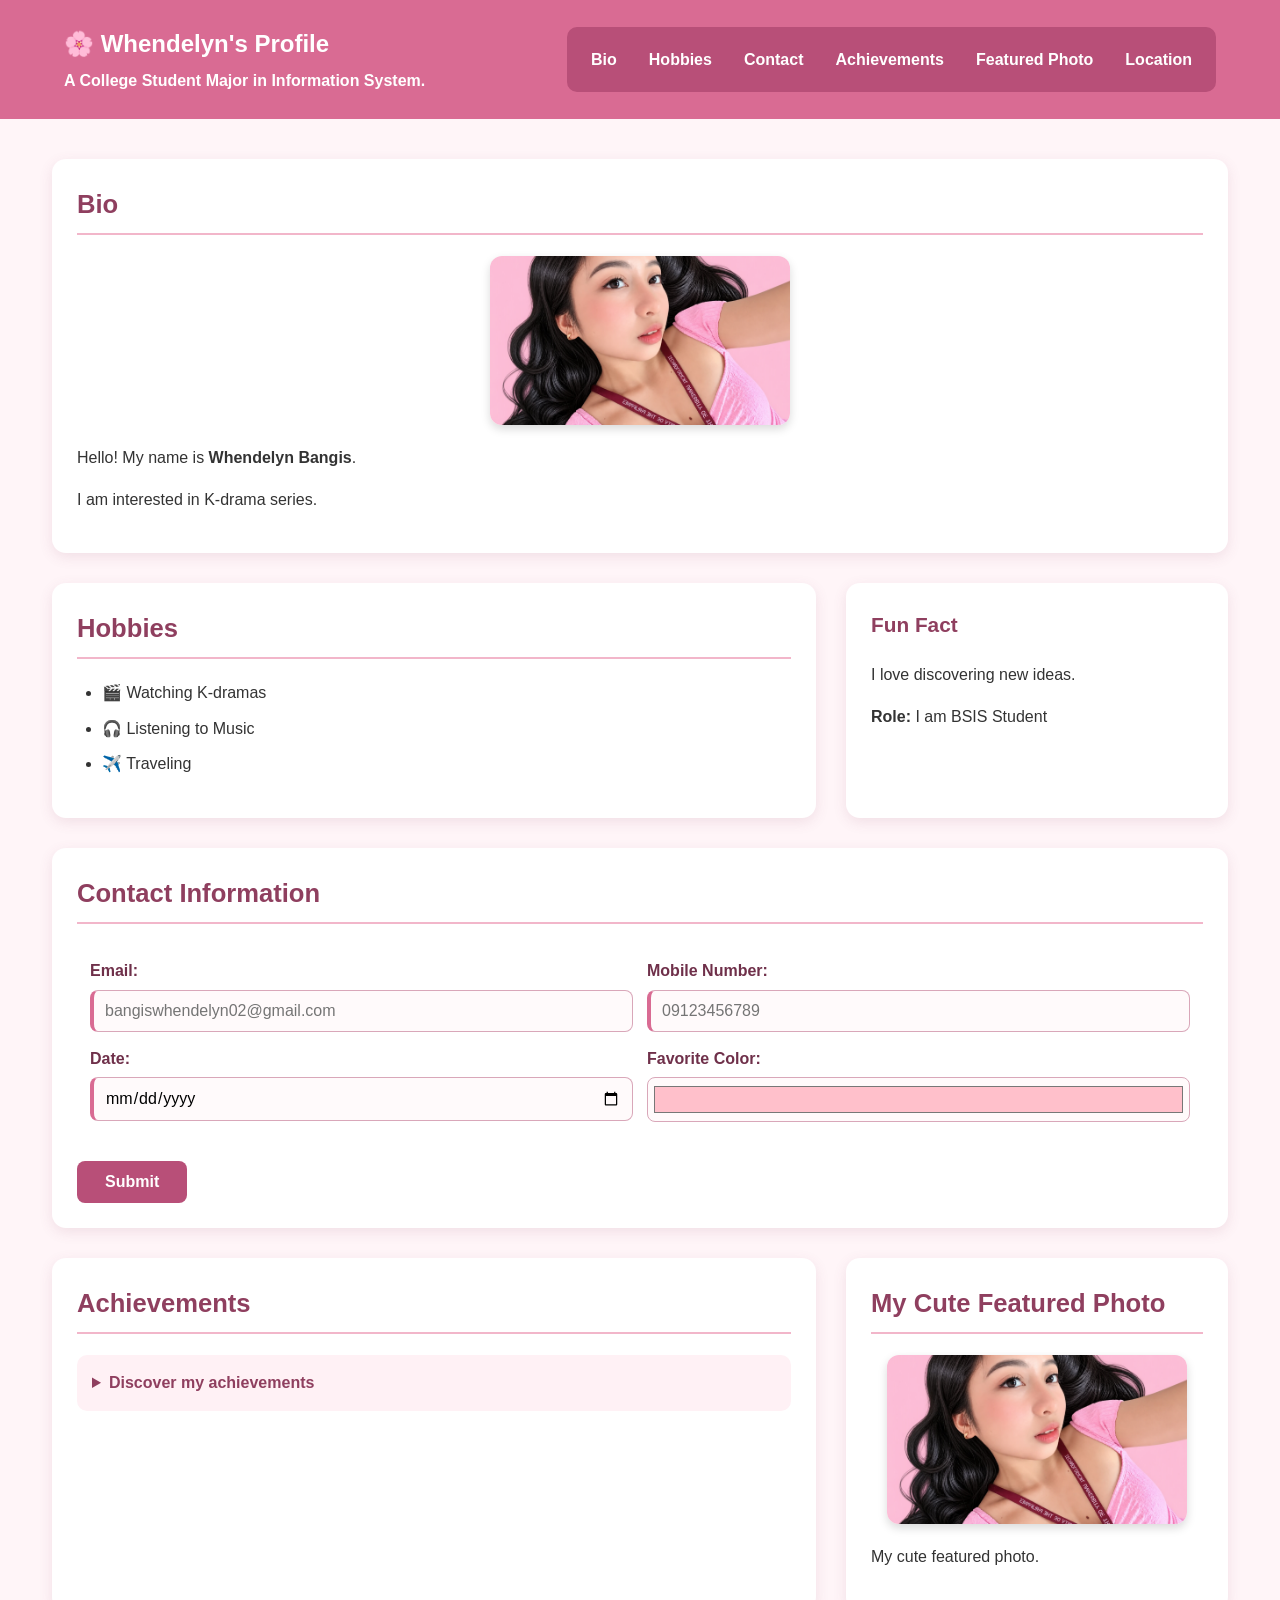
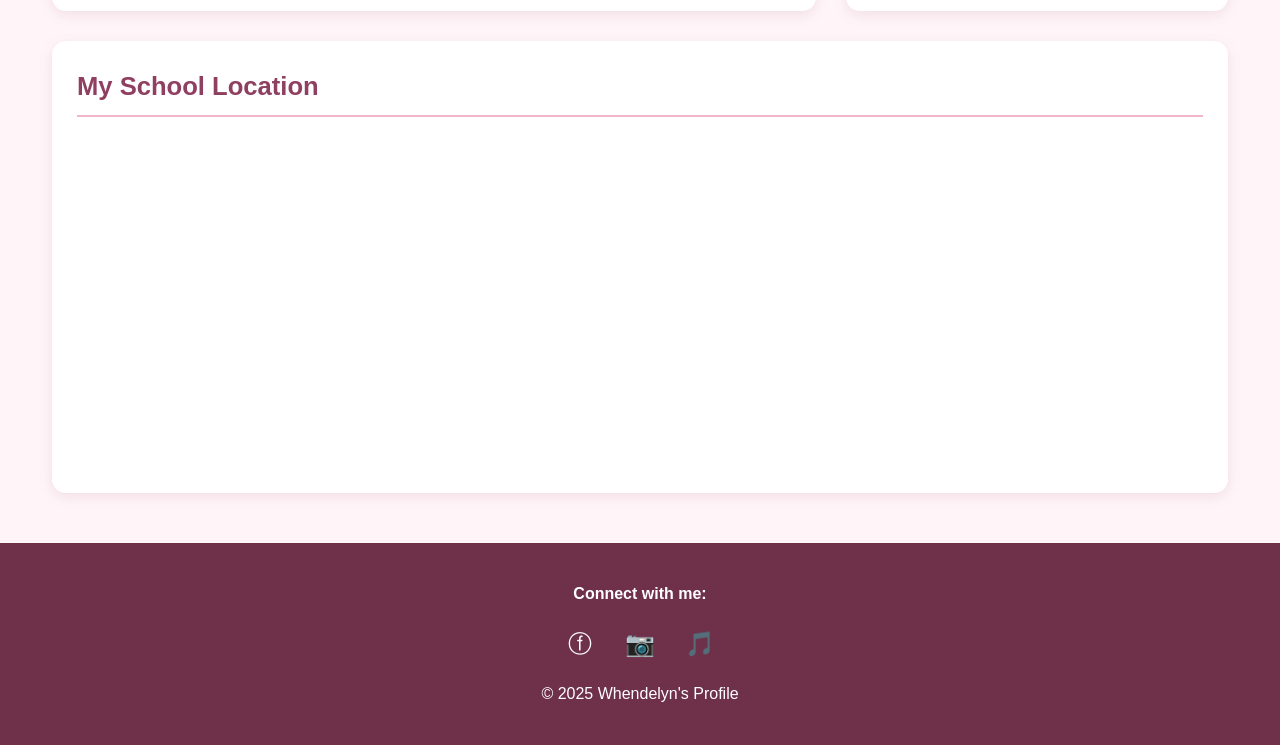
<file: index.html>
<!DOCTYPE html>
<html lang="en">
<head>
    <meta charset="UTF-8">
    <meta name="viewport"
          content="width=device-width, initial-scale=1.0">
    <title>Whendelyn's Profile</title>
    <!-- External CSS -->
    <link rel="stylesheet" href="style.css">
</head>
<body>
    <!-- HEADER WITH LOGO AND NAVIGATION -->
    <header class="site-header">
        <div class="header-content">
            <div class="logo">
                🌸 Whendelyn's Profile
            </div>
            <p>
                <b>A College Student Major in Information System.</b>
            </p>
        </div>
        <!-- NAVIGATION -->
        <nav class="site-nav">
            <a href="#bio">Bio</a>
            <a href="#hobbies">Hobbies</a>
            <a href="#contact">Contact</a>
            <a href="#achievements">Achievements</a>
            <a href="#featured">Featured Photo</a>
            <a href="#location">Location</a>
        </nav>
    </header>
    <!-- MAIN CONTENT -->
    <main class="profile-layout">
        <article class="profile-content">
            <!-- BIO SECTION -->
            <section id="bio" class="profile-section">
                <h2>Bio</h2>
                <picture>
                    <source
                        media="(max-width: 600px)"
                        srcset="profile-image.png">
                    <source
                        media="(min-width: 601px)"
                        srcset="profile-image.png">
                    <img
                        class="profile-image"
                        src="profile-image.png"
                        alt="Whendelyn's Profile Picture">
                </picture>
                <p>
                    Hello! My name is
                    <strong>Whendelyn Bangis</strong>.
                </p>
                <p>
                    I am interested in K-drama series.
                </p>
            </section>
            <!-- HOBBIES SECTION -->
            <section id="hobbies" class="profile-section">
                <h2>Hobbies</h2>
                <ul>
                    <li data-interest="K-dramas">
                        🎬 Watching K-dramas
                    </li>
                    <li data-interest="music">
                        🎧 Listening to Music
                    </li>
                    <li data-interest="Traveling">
                        ✈️ Traveling
                    </li>
                </ul>
            </section>
            <!-- ASIDE / SIDEBAR -->
            <aside class="fun-fact" data-role="student">
                <h3>Fun Fact</h3>
                <p>
                    I love discovering new ideas.
                </p>
                <p>
                    <strong>Role:</strong>
                    I am BSIS Student
                </p>
            </aside>
            <!-- CONTACT INFORMATION -->
            <section id="contact" class="profile-section">
                <h2>Contact Information</h2>
                <form>
                    <table class="contact-table">
                        <!-- FIRST ROW -->
                        <tr>
                            <td>
                                <label for="email">
                                    Email:
                                </label>
                                <br>
                                <input
                                    type="email"
                                    id="email"
                                    name="email"
                                    placeholder="bangiswhendelyn02@gmail.com"
                                    required>
                            </td>
                            <td>
                                <label for="phone">
                                    Mobile Number:
                                </label>
                                <br>
                                <input
                                    type="tel"
                                    id="phone"
                                    name="phone"
                                    placeholder="09123456789"
                                    pattern="[0-9]{11}"
                                    required>
                            </td>
                        </tr>
                        <!-- SECOND ROW -->
                        <tr>
                            <td>
                                <label for="date">
                                    Date:
                                </label>
                                <br>
                                <input
                                    type="date"
                                    id="date"
                                    name="date"
                                    required>
                            </td>
                            <td>
                                <label for="color">
                                    Favorite Color:
                                </label>
                                <br>
                                <input
                                    type="color"
                                    id="color"
                                    name="color"
                                    value="#FFC0CB">
                            </td>
                        </tr>
                    </table>
                    <br>
                    <input
                        type="submit"
                        value="Submit">
                </form>
            </section>
            <!-- ACHIEVEMENTS -->
            <section id="achievements" class="profile-section">
                <h2>Achievements</h2>
                <details>
                    <summary>
                        Discover my achievements
                    </summary>
                    <ul>
                        <li>
                            <strong>3rd Place – Singing Competition</strong>
                            — Recognized for my talent and passion for singing.
                        </li>
                        <li>
                            <strong>The Voice Teens Philippines Auditionee</strong>
                            — Took the opportunity to audition for The Voice Teens Philippines.
                        </li>
                        <li>
                            <strong>High School Academic Achiever</strong>
                            — Maintained consistent academic performance and academic excellence throughout high school.
                        </li>
                    </ul>
                </details>
            </section>
            <!-- FEATURED PHOTO -->
            <section id="featured" class="profile-section">
                <h2>My Cute Featured Photo</h2>
                <picture>
                    <source
                        media="(max-width: 500px)"
                        srcset="profile-image.png">
                    <source
                        media="(min-width: 501px)"
                        srcset="profile-image.png">
                    <img
                        class="profile-image"
                        src="profile-image.png"
                        alt="My Cute Featured Photo">
                </picture>
                <p>
                    My cute featured photo.
                </p>
            </section>
            <!-- GOOGLE MAP -->
            <section id="location" class="profile-section">
                <h2>My School Location</h2>
                <iframe
                    class="school-map"
                    src="https://www.google.com/maps?q=Technological%20University%20of%20the%20Philippines%20Manila&output=embed"
                    title="Technological University of the Philippines Manila">
                </iframe>
            </section>
        </article>
    </main>
    <!-- FOOTER -->
    <footer class="site-footer">
        <p>
            <b>Connect with me:</b>
        </p>
        <!-- SOCIAL MEDIA ICONS -->
        <div class="social-icons">
            <a
                href="https://www.facebook.com/whendelynB"
                target="_blank"
                title="Facebook">
                ⓕ
            </a>
            <a
                href="#"
                title="Instagram">
                📷
            </a>
            <a
                href="#"
                title="TikTok">
                🎵
            </a>
        </div>
        <p>
            &copy; 2025 Whendelyn's Profile
        </p>
    </footer>
</body>
</html>
</file>
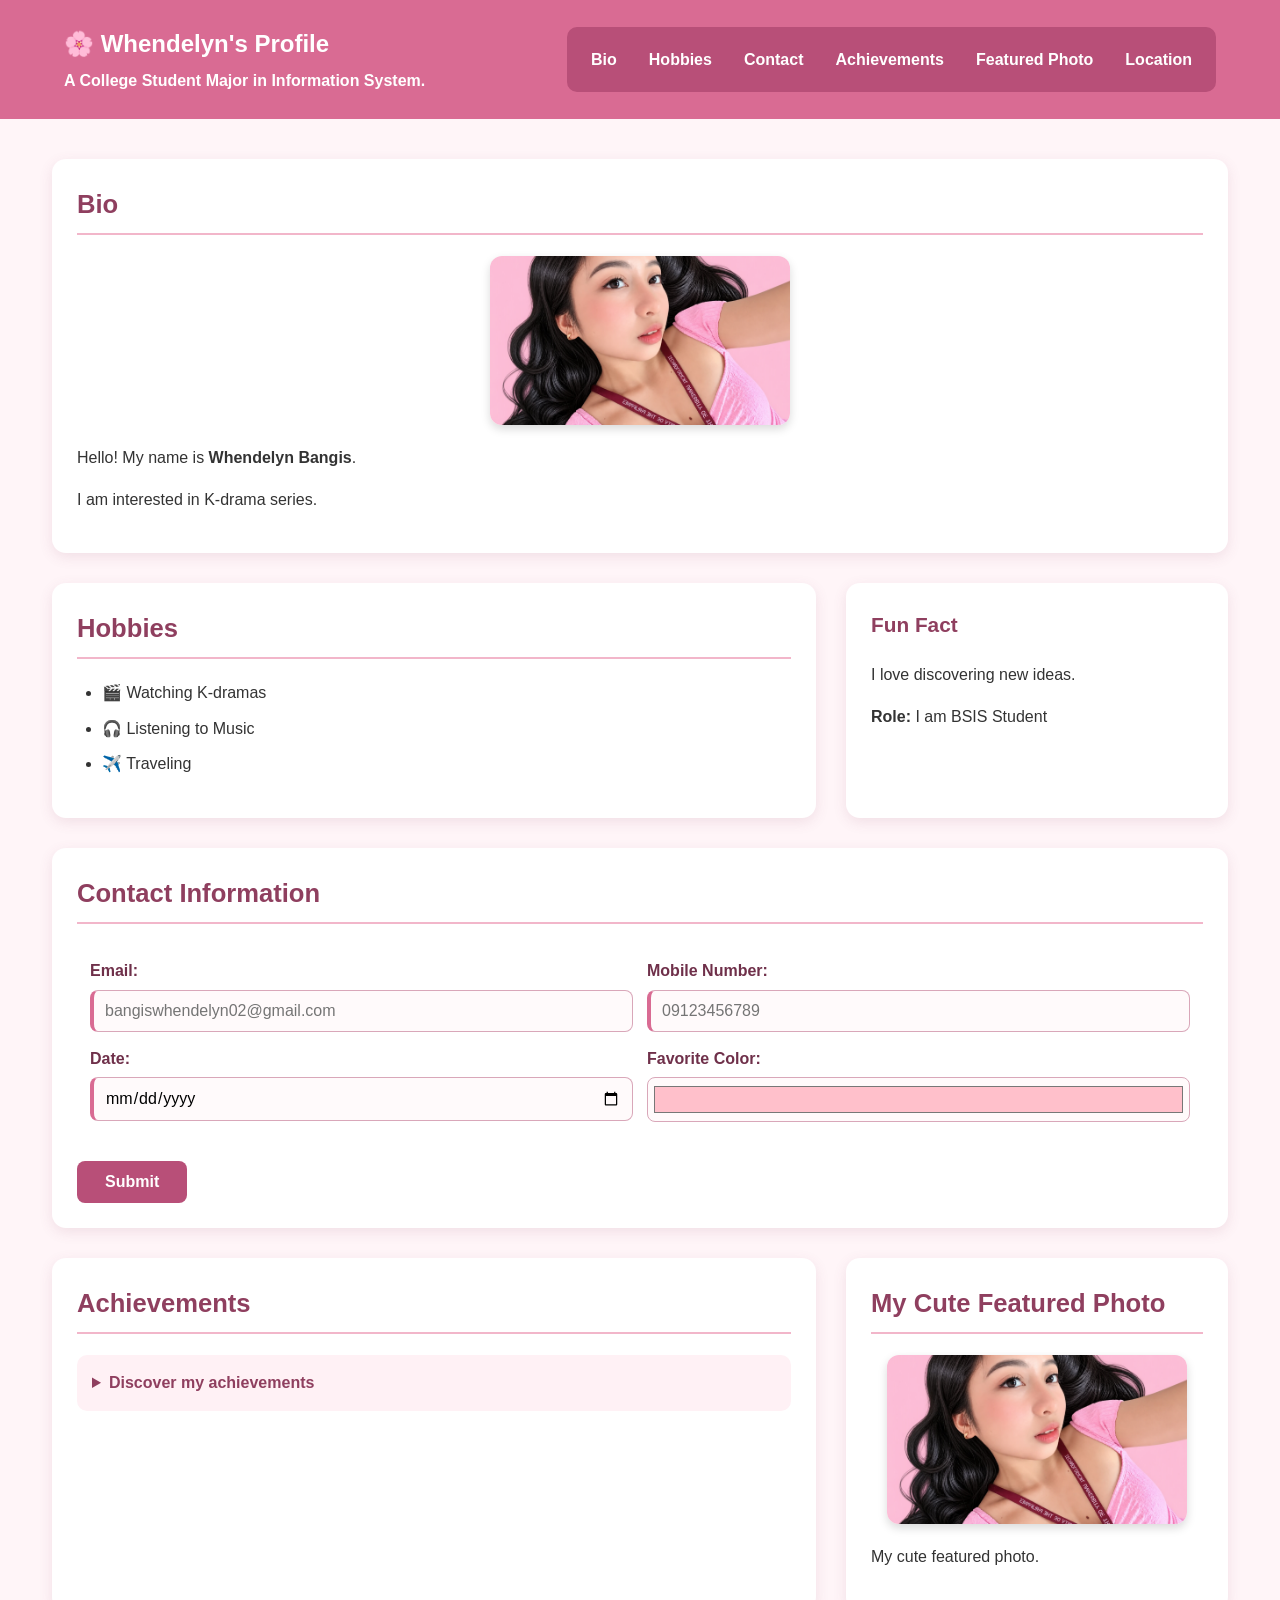
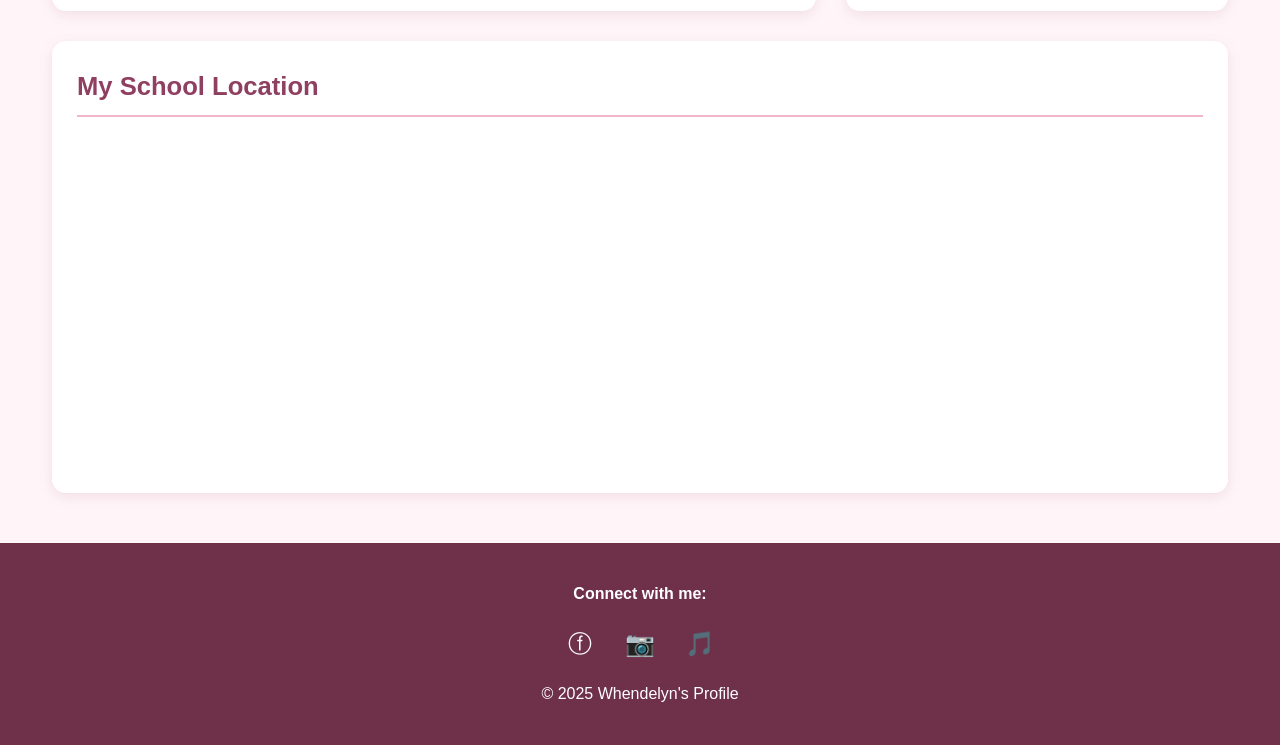
<file: index (2).html>
<!DOCTYPE html>
<html lang="en">
<head>
    <meta charset="UTF-8">
    <meta name="viewport"
          content="width=device-width, initial-scale=1.0">
    <title>Whendelyn's Profile</title>
    <!-- External CSS -->
    <link rel="stylesheet" href="style.css">
</head>
<body>
    <!-- HEADER WITH LOGO AND NAVIGATION -->
    <header class="site-header">
        <div class="header-content">
            <div class="logo">
                🌸 Whendelyn's Profile
            </div>
            <p>
                <b>A College Student Major in Information System.</b>
            </p>
        </div>
        <!-- NAVIGATION -->
        <nav class="site-nav">
            <a href="#bio">Bio</a>
            <a href="#hobbies">Hobbies</a>
            <a href="#contact">Contact</a>
            <a href="#achievements">Achievements</a>
            <a href="#featured">Featured Photo</a>
            <a href="#location">Location</a>
        </nav>
    </header>
    <!-- MAIN CONTENT -->
    <main class="profile-layout">
        <article class="profile-content">
            <!-- BIO SECTION -->
            <section id="bio" class="profile-section">
                <h2>Bio</h2>
                <picture>
                    <source
                        media="(max-width: 600px)"
                        srcset="profile-image.png">
                    <source
                        media="(min-width: 601px)"
                        srcset="profile-image.png">
                    <img
                        class="profile-image"
                        src="profile-image.png"
                        alt="Whendelyn's Profile Picture">
                </picture>
                <p>
                    Hello! My name is
                    <strong>Whendelyn Bangis</strong>.
                </p>
                <p>
                    I am interested in K-drama series.
                </p>
            </section>
            <!-- HOBBIES SECTION -->
            <section id="hobbies" class="profile-section">
                <h2>Hobbies</h2>
                <ul>
                    <li data-interest="K-dramas">
                        🎬 Watching K-dramas
                    </li>
                    <li data-interest="music">
                        🎧 Listening to Music
                    </li>
                    <li data-interest="Traveling">
                        ✈️ Traveling
                    </li>
                </ul>
            </section>
            <!-- ASIDE / SIDEBAR -->
            <aside class="fun-fact" data-role="student">
                <h3>Fun Fact</h3>
                <p>
                    I love discovering new ideas.
                </p>
                <p>
                    <strong>Role:</strong>
                    I am BSIS Student
                </p>
            </aside>
            <!-- CONTACT INFORMATION -->
            <section id="contact" class="profile-section">
                <h2>Contact Information</h2>
                <form>
                    <table class="contact-table">
                        <!-- FIRST ROW -->
                        <tr>
                            <td>
                                <label for="email">
                                    Email:
                                </label>
                                <br>
                                <input
                                    type="email"
                                    id="email"
                                    name="email"
                                    placeholder="bangiswhendelyn02@gmail.com"
                                    required>
                            </td>
                            <td>
                                <label for="phone">
                                    Mobile Number:
                                </label>
                                <br>
                                <input
                                    type="tel"
                                    id="phone"
                                    name="phone"
                                    placeholder="09123456789"
                                    pattern="[0-9]{11}"
                                    required>
                            </td>
                        </tr>
                        <!-- SECOND ROW -->
                        <tr>
                            <td>
                                <label for="date">
                                    Date:
                                </label>
                                <br>
                                <input
                                    type="date"
                                    id="date"
                                    name="date"
                                    required>
                            </td>
                            <td>
                                <label for="color">
                                    Favorite Color:
                                </label>
                                <br>
                                <input
                                    type="color"
                                    id="color"
                                    name="color"
                                    value="#FFC0CB">
                            </td>
                        </tr>
                    </table>
                    <br>
                    <input
                        type="submit"
                        value="Submit">
                </form>
            </section>
            <!-- ACHIEVEMENTS -->
            <section id="achievements" class="profile-section">
                <h2>Achievements</h2>
                <details>
                    <summary>
                        Discover my achievements
                    </summary>
                    <ul>
                        <li>
                            <strong>3rd Place – Singing Competition</strong>
                            — Recognized for my talent and passion for singing.
                        </li>
                        <li>
                            <strong>The Voice Teens Philippines Auditionee</strong>
                            — Took the opportunity to audition for The Voice Teens Philippines.
                        </li>
                        <li>
                            <strong>High School Academic Achiever</strong>
                            — Maintained consistent academic performance and academic excellence throughout high school.
                        </li>
                    </ul>
                </details>
            </section>
            <!-- FEATURED PHOTO -->
            <section id="featured" class="profile-section">
                <h2>My Cute Featured Photo</h2>
                <picture>
                    <source
                        media="(max-width: 500px)"
                        srcset="profile-image.png">
                    <source
                        media="(min-width: 501px)"
                        srcset="profile-image.png">
                    <img
                        class="profile-image"
                        src="profile-image.png"
                        alt="My Cute Featured Photo">
                </picture>
                <p>
                    My cute featured photo.
                </p>
            </section>
            <!-- GOOGLE MAP -->
            <section id="location" class="profile-section">
                <h2>My School Location</h2>
                <iframe
                    class="school-map"
                    src="https://www.google.com/maps?q=Technological%20University%20of%20the%20Philippines%20Manila&output=embed"
                    title="Technological University of the Philippines Manila">
                </iframe>
            </section>
        </article>
    </main>
    <!-- FOOTER -->
    <footer class="site-footer">
        <p>
            <b>Connect with me:</b>
        </p>
        <!-- SOCIAL MEDIA ICONS -->
        <div class="social-icons">
            <a
                href="https://www.facebook.com/whendelynB"
                target="_blank"
                title="Facebook">
                ⓕ
            </a>
            <a
                href="#"
                title="Instagram">
                📷
            </a>
            <a
                href="#"
                title="TikTok">
                🎵
            </a>
        </div>
        <p>
            &copy; 2025 Whendelyn's Profile
        </p>
    </footer>
</body>
</html>
</file>
<file: style.css>
/* TASK 1: BASE STYLING AND TYPOGRAPHY */
*{
    box-sizing: border-box;
}
html {
    scroll-behavior: smooth;
}
body {
    font-family: "Segoe UI", Arial, sans-serif;
    margin: 0;
    background-color: #fff5f8;
    color: #333;
    line-height: 1.6;
}
/* Headings */
h1,
h2,
h3 {
    margin-top: 0;
    color: #8f3f5f;
}
h1 {
    font-size: 2.2rem;
    font-weight: 700;
}
h2 {
    font-size: 1.6rem;
    font-weight: 600;

    border-bottom: 2px solid #f2b6ca;

    padding-bottom: 8px;
}
h3 {
    font-size: 1.3rem;
}
/* TASK 2: HEADER */
.site-header {
    background-color: #d96b93;
    color: white;
    padding: 25px 5%;
    display: flex;
    justify-content: space-between;
    align-items: center;
    gap: 30px;
    flex-wrap: wrap;
}
/* Logo */
.logo {
    font-size: 1.5rem;
    font-weight: bold;
    color: white;
    margin-bottom: 5px;
}
.header-content p {
    margin: 0;
    color: white;
}
/* TASK 2: NAVIGATION */
.site-nav {
    display: flex;
    justify-content: center;
    align-items: center;
    gap: 8px;
    flex-wrap: wrap;
    background-color: #b84f78;
    padding: 12px;
    border-radius: 10px;
}
.site-nav a {
    color: white;
    text-decoration: none;
    font-weight: 600;
    padding: 8px 12px;
    border-radius: 6px;
    transition: 0.3s ease;
}
/* Navigation hover */
.site-nav a:hover {
    background-color: white;
    color: #b84f78;
    transform: translateY(-2px);
}
/* TASK 2: MAIN LAYOUT USING GRID */
.profile-layout {
    width: 95%;
    max-width: 1400px;
    margin: 0 auto;
    padding: 40px 20px;
}
.profile-content {
    display: grid;
    grid-template-columns: 2fr 1fr;
    gap: 30px;
}
/* SECTIONS */
.profile-section,
.fun-fact {
    background-color: white;
    padding: 25px;
    border-radius: 14px;
    box-shadow:
        0 4px 14px rgba(143, 63, 95, 0.12);
    transition: 0.3s ease;
}
/* Section hover */
.profile-section:hover,
.fun-fact:hover {
    box-shadow:
        0 7px 20px rgba(143, 63, 95, 0.18);
    transform: translateY(-2px);
}
/* Full-width sections */
#bio,
#contact,
#location {
    grid-column: 1 / -1;
}
/* IMAGES */
.profile-image {
    display: block;
    width: 100%;
    max-width: 300px;
    height: auto;
    margin: 20px auto;
    border-radius: 12px;
    box-shadow:
        0 4px 10px rgba(0, 0, 0, 0.15);
    transition: 0.3s ease;
}
/* Image hover */
.profile-image:hover {
    transform: scale(1.03);
}
/* HOBBIES */
ul {
    padding-left: 25px;
}
li {
    margin-bottom: 10px;
}
/* TASK 3: FORM STYLING */
.contact-table {
    width: 100%;
    border-collapse: separate;
    border-spacing: 12px;
}
.contact-table td {
    width: 50%;
    vertical-align: top;
}
/* Labels */
label {
    font-weight: 600;
    color: #6f304a;
}
/* Input types */
input[type="email"],
input[type="tel"],
input[type="date"],
input[type="color"] {
    width: 100%;
    margin-top: 6px;
    padding: 11px;
    border: 1px solid #d9a7b9;
    border-radius: 8px;
    background-color: #fffafb;
    font-family: inherit;
    font-size: 1rem;
    transition: 0.3s ease;
}
/* Color input */
input[type="color"] {
    height: 45px;
    padding: 4px;
    cursor: pointer;
}
/* :focus */
input:focus {
    outline: none;
    border-color: #b84f78;
    box-shadow:
        0 0 0 3px rgba(184, 79, 120, 0.15);
}
/* :hover */
input:hover {
    border-color: #b84f78;
}
/* :required */
input:required {
    border-left: 4px solid #d96b93;
}
/* Submit button */
input[type="submit"] {
    background-color: #b84f78;
    color: white;
    border: none;
    padding: 12px 28px;
    border-radius: 8px;
    font-family: inherit;
    font-size: 1rem;
    font-weight: 600;
    cursor: pointer;
    transition: 0.3s ease;
}
/* Button hover */
input[type="submit"]:hover {
    background-color: #8f3f5f;
    transform: translateY(-2px);
}
/* TASK 5: DETAILS AND SUMMARY */
details {
    background-color: #fff1f5;
    border-radius: 10px;
    padding: 15px;
    transition: 0.3s ease;
}
details:hover {
    box-shadow:
        0 3px 10px rgba(143, 63, 95, 0.12);
}
details[open] {
    box-shadow:
        0 3px 10px rgba(143, 63, 95, 0.1);
}
summary {
    cursor: pointer;
    font-weight: 700;
    color: #8f3f5f;
    transition: 0.3s ease;
}
/* Summary hover */
summary:hover {
    color: #b84f78;
}
/* SCHOOL MAP */
.school-map {
    display: block;
    width: 100%;
    max-width: 560px;
    height: 315px;
    margin: 15px auto;
    border: none;
    border-radius: 12px;
}
/* TASK 5: FOOTER */
.site-footer {
    background-color: #6f304a;
    color: white;
    text-align: center;
    padding: 30px 20px;
    margin-top: 10px;
}
.site-footer p {
    margin: 8px 0;
}
/* SOCIAL MEDIA ICONS */
.social-icons {
    display: flex;
    justify-content: center;
    gap: 15px;
    margin: 15px 0;
}
.social-icons a {
    display: inline-flex;
    justify-content: center;
    align-items: center;
    width: 45px;
    height: 45px;
    color: white;
    text-decoration: none;
    font-size: 1.5rem;
    border-radius: 50%;
    transition: 0.3s ease;
}
/* Footer social icon hover */
.social-icons a:hover {
    background-color: white;
    color: #6f304a;
    transform: scale(1.15);
}
/* TASK 4: RESPONSIVE DESIGN */
@media (max-width: 768px) {
    /* Header */
    .site-header {
        flex-direction: column;
        text-align: center;
        padding: 20px;
    }
    /* Navigation */
    .site-nav {
        width: 100%;
        flex-direction: column;
        gap: 5px;
        border-radius: 0;
    }
    .site-nav a {
        display: block;
        width: 100%;
        text-align: center;
    }
    /* Main layout */
    .profile-content {
        grid-template-columns: 1fr;
    }
    /* Stack sections vertically */
    #bio,
    #contact,
    #location,
    #hobbies,
    #achievements,
    #featured,
    .fun-fact {
        grid-column: 1;
    }
    /* Contact table */
    .contact-table,
    .contact-table tbody,
    .contact-table tr,
    .contact-table td {
        display: block;
        width: 100%;
    }
    .contact-table {
        border-spacing: 0;
    }
    .contact-table td {
        margin-bottom: 15px;
    }
    /* Responsive image */
    .profile-image {
        max-width: 100%;
        height: auto;
    }
    /* Responsive map */
    .school-map {
        width: 100%;
        height: 260px;
    }
}
/* SMALL MOBILE DEVICES */
@media (max-width: 480px) {
    .profile-layout {
        width: 100%;
        padding: 20px 12px;
    }
    .profile-section,
    .fun-fact {
        padding: 18px;
    }
    h1 {
        font-size: 1.8rem;
    }
    h2 {
        font-size: 1.4rem;
    }
    .logo {
        font-size: 1.3rem;
    }
    .school-map {
        height: 220px;
    }
}
</file>
